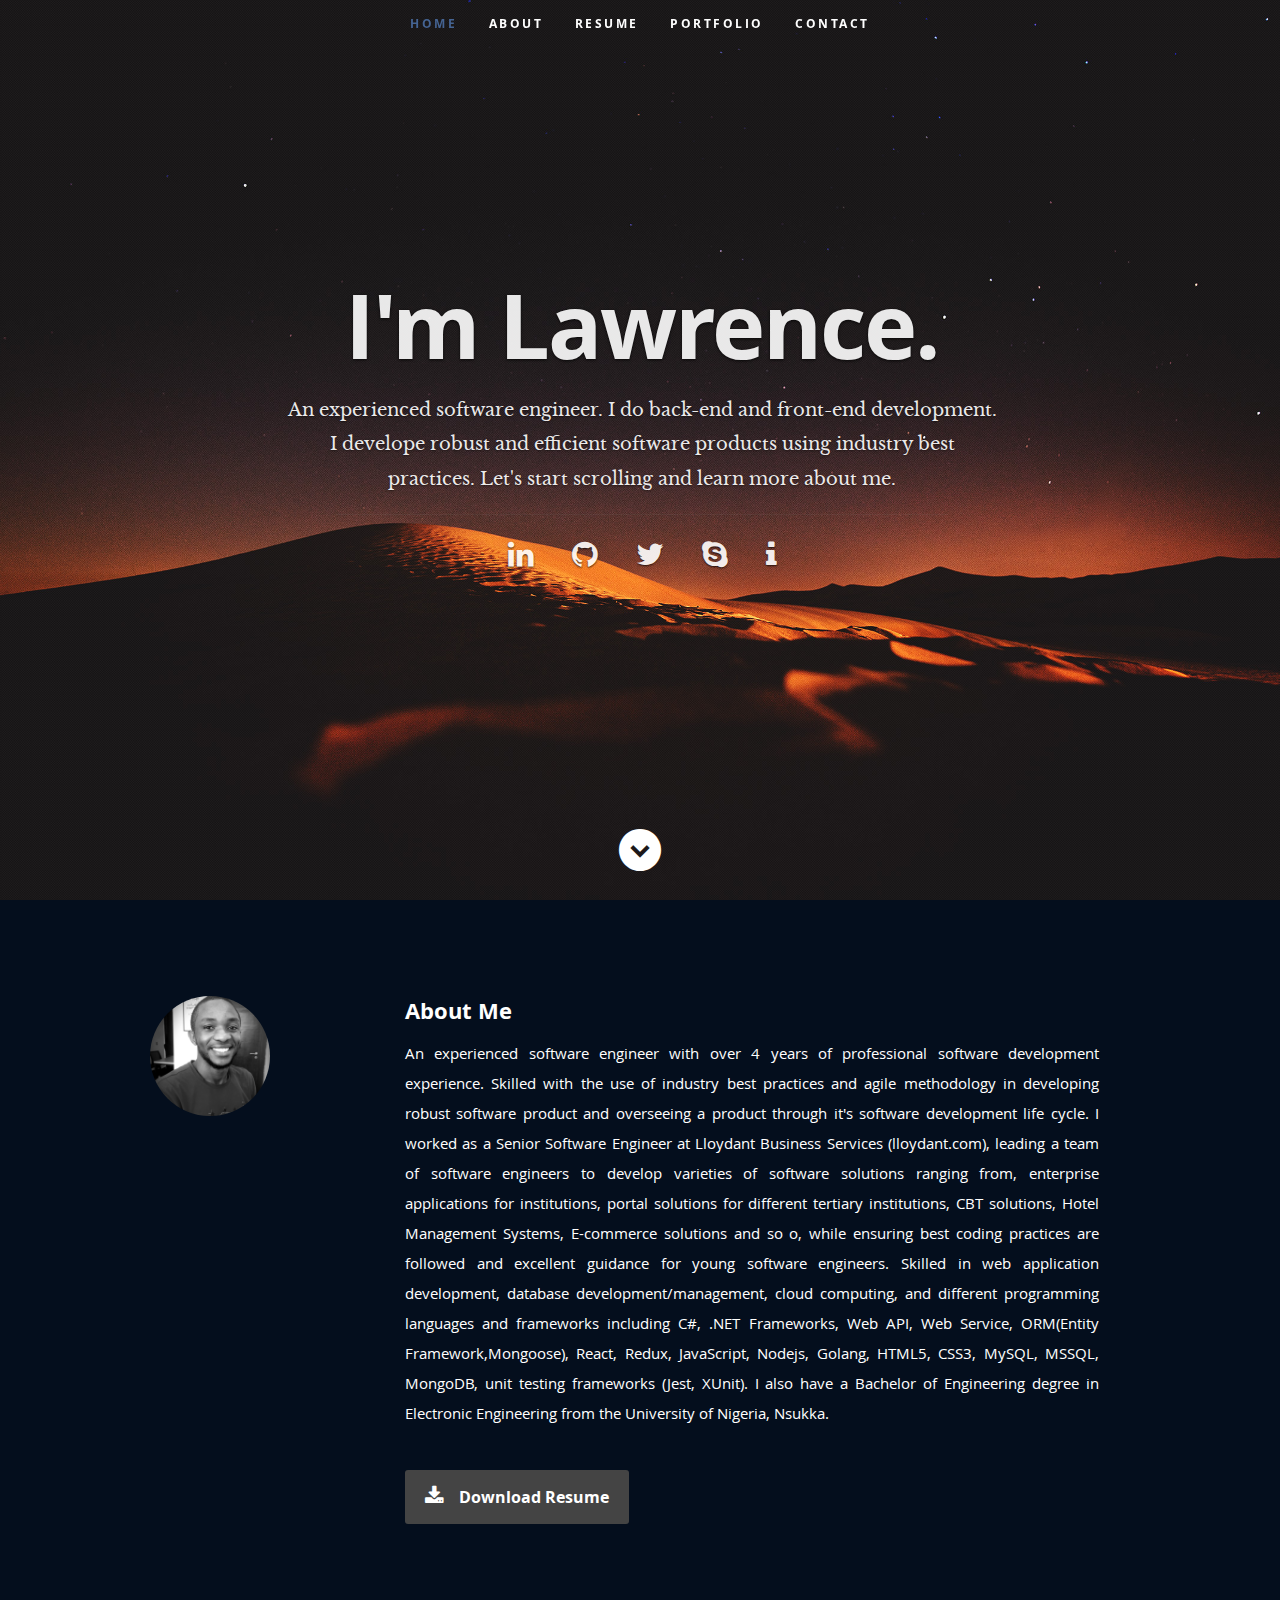
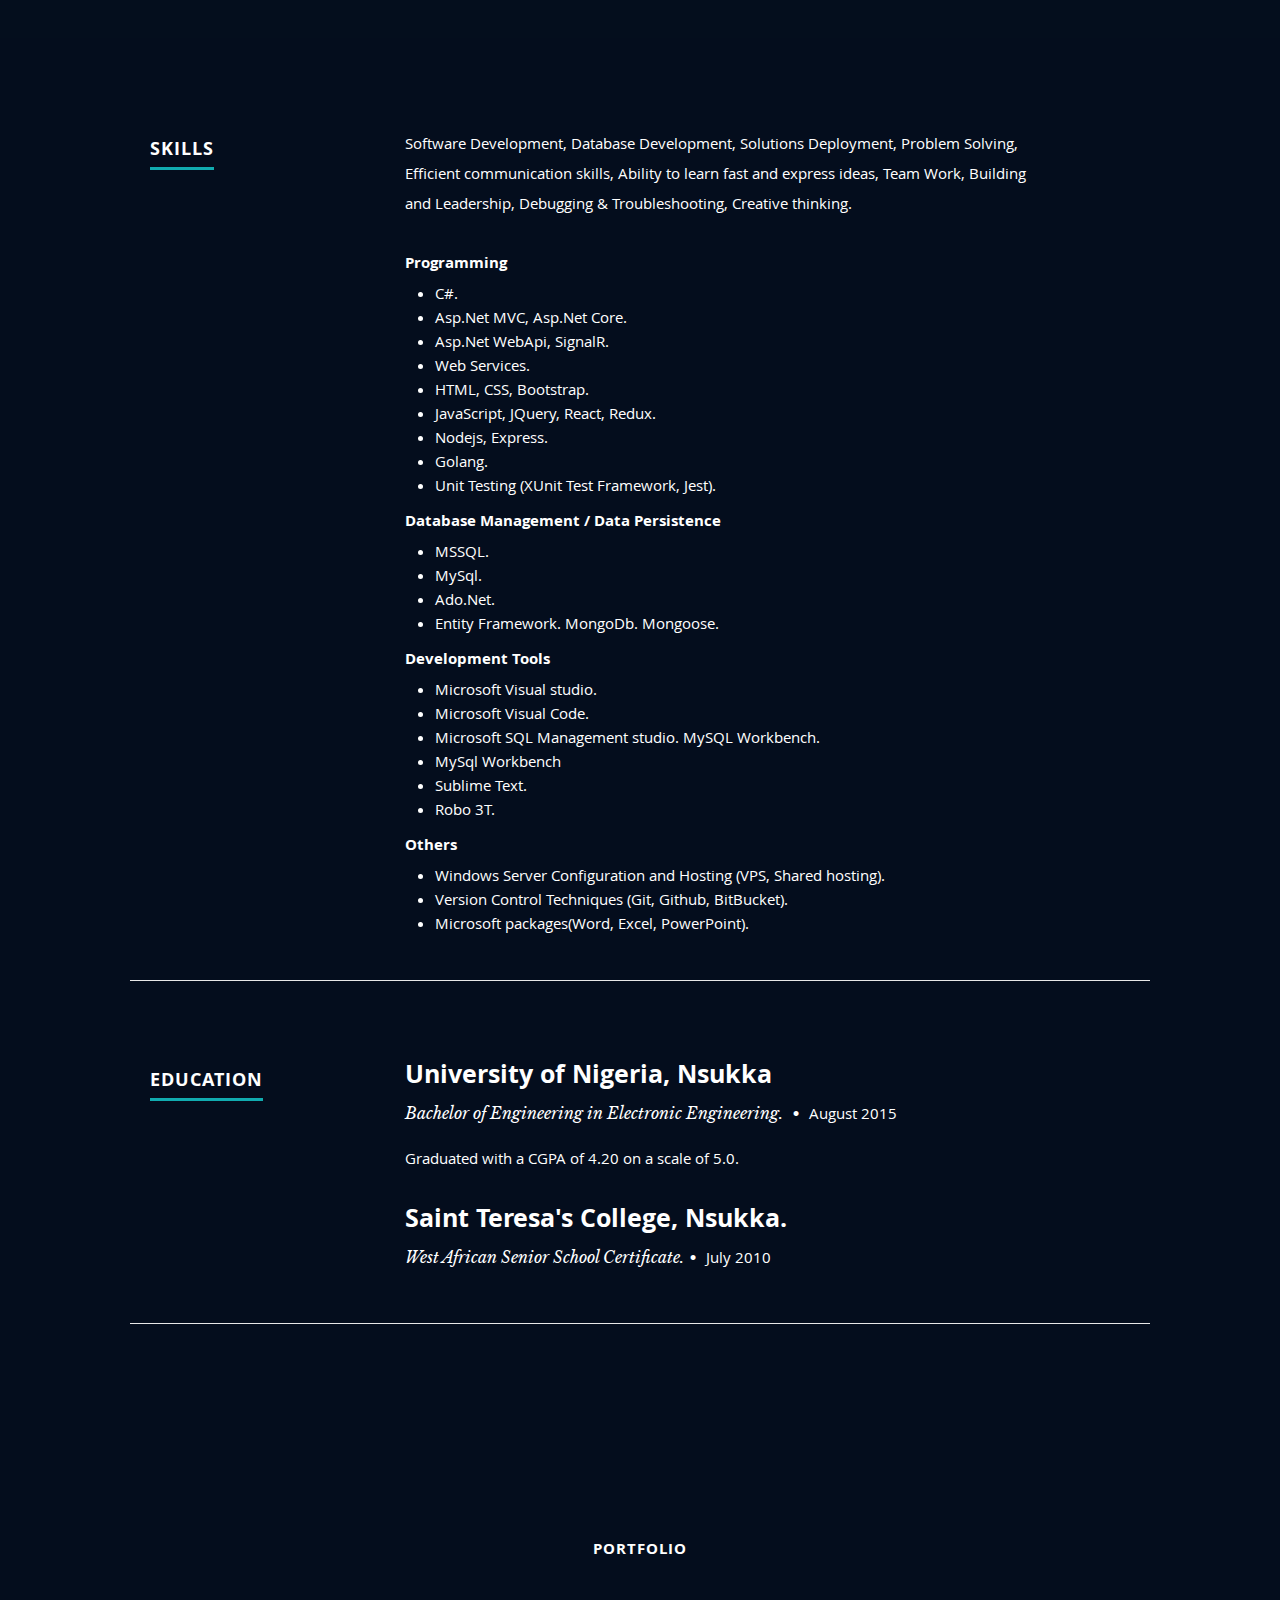
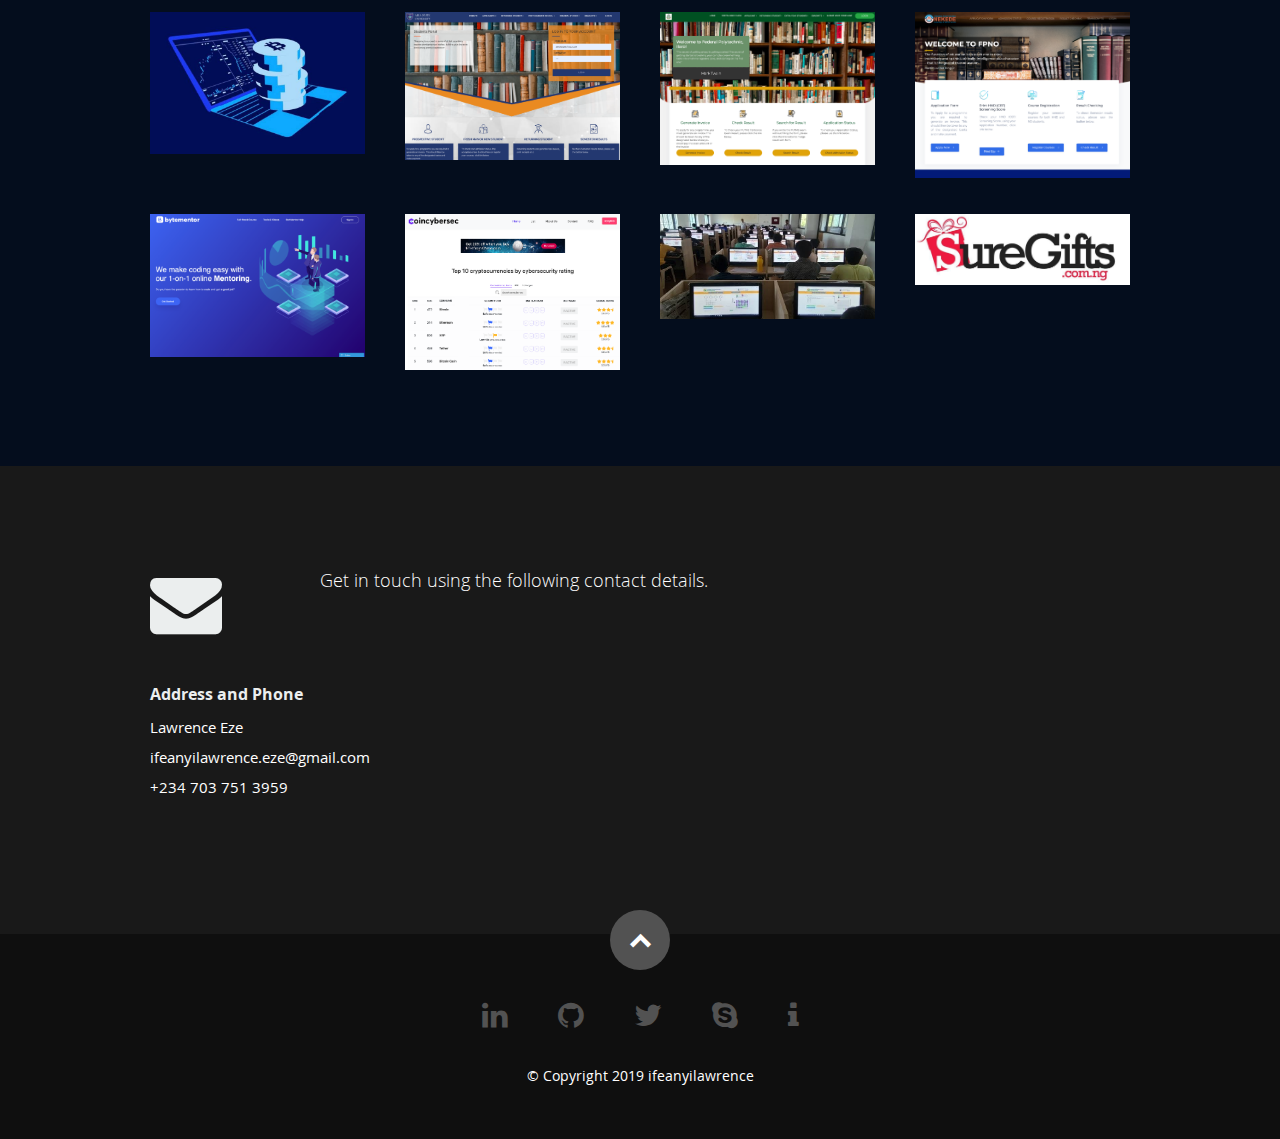
<file: index_.html>
<!DOCTYPE html>
<!--[if lt IE 8 ]><html class="no-js ie ie7" lang="en"> <![endif]-->
<!--[if IE 8 ]><html class="no-js ie ie8" lang="en"> <![endif]-->
<!--[if (gte IE 8)|!(IE)]><!--><html class="no-js" lang="en"> <!--<![endif]-->
<head>

   <!--- Basic Page Needs
   ================================================== -->
   <meta charset="utf-8">
	<title>Lawrence</title>
	<meta name="description" content="">
	<meta name="author" content="">

   <!-- Mobile Specific Metas
   ================================================== -->
	<meta name="viewport" content="width=device-width, initial-scale=1, maximum-scale=1">

	<!-- CSS
    ================================================== -->
   <link rel="stylesheet" href="css/default.css">
	<link rel="stylesheet" href="css/layout.css">
   <link rel="stylesheet" href="css/media-queries.css">
   <link rel="stylesheet" href="css/magnific-popup.css">

   <!-- Script
   ================================================== -->
	<script src="js/modernizr.js"></script>

   <!-- Favicons
	================================================== -->
	<link rel="shortcut icon" href="favicon.ico" >

</head>

<body>

   <!-- Header
   ================================================== -->
   <header id="home">

      <nav id="nav-wrap">

         <a class="mobile-btn" href="#nav-wrap" title="Show navigation">Show navigation</a>
	      <a class="mobile-btn" href="#" title="Hide navigation">Hide navigation</a>

         <ul id="nav" class="nav">
            <li class="current"><a class="smoothscroll" href="#home">Home</a></li>
            <li><a class="smoothscroll" href="#about">About</a></li>
	         <li><a class="smoothscroll" href="#resume">Resume</a></li>
            <li><a class="smoothscroll" href="#portfolio">Portfolio</a></li>
            <li><a class="smoothscroll" href="#contact">Contact</a></li>
         </ul> <!-- end #nav -->

      </nav> <!-- end #nav-wrap -->

      <div class="row banner" style="opacity: 0.9 !important">
         <div class="banner-text">
            <h1 class="responsive-headline">I'm Lawrence.</h1>
            <h3>An experienced software engineer. I do <span>back-end</span> and <span>front-end development</span>. I develope robust and efficient software products using industry best practices. Let's <a class="smoothscroll" href="#about">start scrolling</a> and learn more <a class="smoothscroll" href="#about">about me</a>.</h3>
            <hr />
            <ul class="social">
				<li><a href="https://www.linkedin.com/in/lawrence-eze-2405149a/"><i class="fa fa-linkedin"></i></a></li>
               <li><a href="https://github.com/ifeanyilawrence"><i class="fa fa-github"></i></a></li>
               <li><a href="https://twitter.com/ifeanyilawrence"><i class="fa fa-twitter"></i></a></li>
               <li><a href="https://join.skype.com/invite/nOCgkCeHmBpf"><i class="fa fa-skype"></i></a></li>
               <li><a href="https://medium.com/@ifeanyilawrence"><i class="fa fa-info"></i></a></li>
            </ul>
         </div>
      </div>

      <p class="scrolldown">
         <a class="smoothscroll" href="#about"><i class="icon-down-circle"></i></a>
      </p>

   </header> <!-- Header End -->


   <!-- About Section
   ================================================== -->
   <section id="about">

      <div class="row">

         <div class="three columns">

            <img class="profile-pic"  src="images/profilepic.jpeg" alt="" />

         </div>

         <div class="nine columns main-col">

            <h2>About Me</h2>

            <p style="text-align: justify;">
				An experienced software engineer with over 4 years of professional software development experience. Skilled with the use of industry best practices and agile methodology in developing robust software product and overseeing a product through it's software development life cycle.

				I worked as a Senior Software Engineer at Lloydant Business Services (lloydant.com), leading a team of software engineers to develop varieties of software solutions ranging from, enterprise applications for institutions, portal solutions for different tertiary institutions, CBT solutions, Hotel Management Systems, E-commerce solutions and so o, while ensuring best coding practices are followed and excellent guidance for young software engineers.
				
				Skilled in web application development, database development/management, cloud computing, and different programming languages and frameworks including C#, .NET Frameworks, Web API, Web Service, ORM(Entity Framework,Mongoose), React, Redux, JavaScript, Nodejs, Golang, HTML5, CSS3, MySQL, MSSQL, MongoDB, unit testing frameworks (Jest, XUnit).
				
				I also have a Bachelor of Engineering degree in Electronic Engineering from the University of Nigeria, Nsukka. 
            </p>

            <div class="row">
               <div class="columns download">
                  <p>
                     <a href="Lawrence_Ifeanyi_Eze_CV.pdf" class="button"><i class="fa fa-download"></i>Download Resume</a>
                  </p>
               </div>

            </div> <!-- end row -->

         </div> <!-- end .main-col -->

      </div>

   </section> <!-- About Section End-->


   <!-- Resume Section
   ================================================== -->
   <section id="resume">


      <!-- Skills
      ----------------------------------------------- -->
      <div class="row skill">

			<div class="three columns header-col">
			   <h1><span>Skills</span></h1>
			</div>
   
			<div class="nine columns main-col">
   
			   <p>
					Software Development,
					Database Development,
					Solutions Deployment,
					Problem Solving,
					Efficient communication skills,
					Ability to learn fast and express ideas,
					Team Work, Building and Leadership,
					Debugging & Troubleshooting,
					Creative thinking. 
			   </p>
   
				   <div>
						<ul>
							<li>
								<span></span><b>Programming</b>
								<ul style="list-style-type: disc;">
									<li>C#.</li>
									<li>Asp.Net MVC, Asp.Net Core.</li>
									<li>Asp.Net WebApi, SignalR.</li>
									<li>Web Services.</li>
									<li>HTML, CSS, Bootstrap.</li>
									<li>JavaScript, JQuery, React, Redux.</li>
									<li>Nodejs, Express.</li>
									<li>Golang.</li>
									<li>Unit Testing (XUnit Test Framework, Jest).</li>
								</ul>
							</li>
							<li>
								<span></span><b>Database Management / Data Persistence</b>
								<ul style="list-style-type: disc;">
									<li>MSSQL.</li>
									<li>MySql.</li>
									<li>Ado.Net.</li>
									<li>Entity Framework. MongoDb. Mongoose.</li>
								</ul>
							</li>
							<li>
								<span></span><b>Development Tools</b>
								<ul style="list-style-type: disc;">
									<li>Microsoft Visual studio.</li>
									<li>Microsoft Visual Code.</li>
									<li>Microsoft SQL Management studio. MySQL Workbench.</li>
									<li>MySql Workbench</li>
									<li>Sublime Text.</li>
									<li>Robo 3T.</li>
								</ul>
							</li>
							<li>
								<span></span><b>Others</b>
								<ul style="list-style-type: disc;">
									<li>Windows Server Configuration and Hosting (VPS, Shared hosting).</li>
									<li>Version Control Techniques (Git, Github, BitBucket).</li>
									<li>Microsoft packages(Word, Excel, PowerPoint).</li>
								</ul>
							</li>
						</ul>
   
				   </div><!-- end skill-bars -->
   
			   </div> <!-- main-col end -->
   
		 </div> <!-- End skills -->

		 <br>
      <!-- Education
      ----------------------------------------------- -->
      <div class="row education">

         <div class="three columns header-col">
            <h1><span>Education</span></h1>
         </div>

         <div class="nine columns main-col">

            <div class="row item">

               <div class="twelve columns">

                  <h3>University of Nigeria, Nsukka</h3>
                  <p class="info">Bachelor of Engineering in Electronic Engineering. <span>&bull;</span> <em class="date">August 2015</em></p>

                  <p>
                  Graduated with a CGPA of 4.20 on a scale of 5.0.
                  </p>

               </div>

            </div> <!-- item end -->

            <div class="row item">

               <div class="twelve columns">

                  <h3>Saint Teresa's College, Nsukka.</h3>
                  <p class="info">West African Senior School Certificate.<span>&bull;</span> <em class="date">July 2010</em></p>

                  <p>
                  </p>

               </div>

            </div> <!-- item end -->

         </div> <!-- main-col end -->

      </div> <!-- End Education -->


      <!-- Work
      ----------------------------------------------- -->
      <!-- <div class="row work">

         <div class="three columns header-col">
            <h1><span>Work</span></h1>
         </div>

         <div class="nine columns main-col">

            <div class="row item">

               <div class="twelve columns">

                  <h3></h3>
                  <p class="info"><span>&bull;</span> <em class="date"></em></p>

                  <p>
                  </p>

               </div>

            </div> 

            <div class="row item">

               <div class="twelve columns">

                  <h3></h3>
                  <p class="info"><span>&bull;</span> <em class="date"></em></p>

                  </p>

               </div>

            </div>

         </div>

      </div> -->



   </section> <!-- Resume Section End-->


   <!-- Portfolio Section
   ================================================== -->
   <section id="portfolio">

      <div class="row">

         <div class="twelve columns collapsed">

            <h1><b>Portfolio</b></h1>

            <!-- portfolio-wrapper -->
            <div id="portfolio-wrapper" class="bgrid-quarters s-bgrid-thirds cf">

				<div class="columns portfolio-item">
					<div class="item-wrap">
	
						<a href="#modal-06" title="">
							<img alt="" src="./images/bikanda.jpeg">
							<div class="overlay">
								<div class="portfolio-item-meta">
									<h5>Bikanda</h5>
									<p>Frontend/Backend</p>
								</div>
							</div>
							<div class="link-icon"><i class="icon-plus"></i></div>
						</a>
	
					</div>
				</div> <!-- item end -->

               <div class="columns portfolio-item">
                  <div class="item-wrap">

                     <a href="#modal-02" title="">
                        <img alt="" src="images/absu.png">
                        <div class="overlay">
                           <div class="portfolio-item-meta">
          					      <h5>ABSU Portal Solution</h5>
                              <p>Frontend/Backend</p>
							</div>
                        </div>
                        <div class="link-icon"><i class="icon-plus"></i></div>
                     </a>

                  </div>
          		</div> <!-- item end -->

               <div class="columns portfolio-item">
                  <div class="item-wrap">

                     <a href="#modal-03" title="">
                        <img alt="" src="images/fpi.png">
                        <div class="overlay">
                           <div class="portfolio-item-meta">
          					      <h5>FPI School Portal</h5>
                              <p>Frontend/Backend</p>
          					   </div>
                        </div>
                        <div class="link-icon"><i class="icon-plus"></i></div>
                     </a>

                  </div>
				  </div> <!-- item end -->
				  

				  <div class="columns portfolio-item">
						<div class="item-wrap">
	  
						   <a href="#modal-07" title="">
							  <img alt="" src="images/fpno.png">
							  <div class="overlay">
								 <div class="portfolio-item-meta">
										  <h5>FPNO School Portal</h5>
									<p>Frontend/Backend</p>
									   </div>
							  </div>
							  <div class="link-icon"><i class="icon-plus"></i></div>
						   </a>
	  
						</div>
                  </div> <!-- item end -->
                  
                  <div class="columns portfolio-item">
                     <div class="item-wrap">
        
                        <a href="#modal-08" title="">
                          <img alt="" src="images/byte.png">
                          <div class="overlay">
                            <div class="portfolio-item-meta">
                                   <h5>Bytementor</h5>
                              <p>Frontend/Backend</p>
                                 </div>
                          </div>
                          <div class="link-icon"><i class="icon-plus"></i></div>
                        </a>
        
                     </div>
                     </div> <!-- item end -->

               <div class="columns portfolio-item">
                  <div class="item-wrap">

                     <a href="#modal-04" title="">
                        <img alt="" src="images/coin.png">
                        <div class="overlay">
                           <div class="portfolio-item-meta">
          					      <h5>Coincybersec</h5>
                              <p>Frontend</p>
          					   </div>
                        </div>
                        <div class="link-icon"><i class="icon-plus"></i></div>
                     </a>

                  </div>
          		</div> <!-- item end -->


               <div class="columns portfolio-item">
                  <div class="item-wrap">

                     <a href="#modal-05" title="">
                        <img alt="" src="images/cbt.jpeg">
                        <div class="overlay">
                           <div class="portfolio-item-meta">
          					      <h5>CBT Solution</h5>
                              <p>Frontend/Backend</p>
          					   </div>
                        </div>
                        <div class="link-icon"><i class="icon-plus"></i></div>
                     </a>

                  </div>
				  </div> <!-- item end -->
				  

				  <div class="columns portfolio-item">
						<div class="item-wrap">
	  
						   <a href="#modal-01" title="">
							  <img alt="" src="./images/suregifts.jpeg">
							  <div class="overlay">
								 <div class="portfolio-item-meta">
									  <h5>Suregifts</h5>
									  <p>Backend</p>
								  </div>
							  </div>
							  <div class="link-icon"><i class="icon-plus"></i></div>
						   </a>
	  
						</div>
						</div> <!-- item end -->
	  

            </div> <!-- portfolio-wrapper end -->

         </div> <!-- twelve columns end -->


         <!-- Modal Popup
	      --------------------------------------------------------------- -->

         <div id="modal-01" class="popup-modal mfp-hide">

		      <img class="scale-with-grid" src="images/suregifts.jpeg" alt="" />

		      <div class="description-box">
			      <h4>Suregifts</h4>
			      <p>An online Gift Voucher Redemption system.</p>
               <span class="categories"><i class="fa fa-tag"></i>Gift Cards, loyalty programs, e-vouchers, corporate gift cards</span>
		      </div>

            <div class="link-box">
               <a href="http://suregifts.com.ng" target="_blank">Details</a>
		         <a class="popup-modal-dismiss">Close</a>
            </div>

		  </div><!-- modal-01 End -->
		  
		  <div id="modal-06" class="popup-modal mfp-hide">

				<img class="scale-with-grid" src="images/bikanda.jpeg" alt="" />
  
				<div class="description-box">
					<h4>Bikanda</h4>
					<p>A crypto matching engine.</p>
				 <span class="categories"><i class="fa fa-tag"></i>Cryptocurrency</span>
				</div>
  
			  <div class="link-box">
				 <a href="#" target="_blank">Details</a>
				   <a class="popup-modal-dismiss">Close</a>
			  </div>
  
			</div><!-- modal-06 End -->

			<div id="modal-07" class="popup-modal mfp-hide">

					<img class="scale-with-grid" src="images/fpno.png" alt="" />
	  
					<div class="description-box">
						<h4>FPNO School Portal</h4>
						<p>Online school portal solution for the Federal Polytechnic, Nekede, Owerri, Imo State, Nigeria.</p>
					 <span class="categories"><i class="fa fa-tag"></i>Education</span>
					</div>
	  
				  <div class="link-box">
					 <a href="http://ndapplication.fpno.edu.ng/" target="_blank">Details</a>
					   <a class="popup-modal-dismiss">Close</a>
				  </div>
	  
				</div><!-- modal-06 End -->

         <div id="modal-02" class="popup-modal mfp-hide">

		      <img class="scale-with-grid" src="images/absu.png" alt="" />

		      <div class="description-box">
			      <h4>ABSU Portal Solution</h4>
			      <p>An online school portal solution for the Abia State University, Uturu, Abia State, Nigeria.</p>
               <span class="categories"><i class="fa fa-tag"></i>Education</span>
		      </div>

            <div class="link-box">
               <a href="https://portal.abiastateuniversity.edu.ng/" target="_blank">Details</a>
		         <a class="popup-modal-dismiss">Close</a>
            </div>

	      </div><!-- modal-02 End -->

         <div id="modal-03" class="popup-modal mfp-hide">

		      <img class="scale-with-grid" src="images/fpi.png" alt="" />

		      <div class="description-box">
			      <h4>FPI Portal Solution</h4>
			      <p>An online portal solution for The Federal Polytechnic, Ilaro, Ogun State, Nigeria.</p>
               <span class="categories"><i class="fa fa-tag"></i>Education</span>
		      </div>

            <div class="link-box">
               <a href="https://applications.federalpolyilaro.edu.ng/" target="_blank">Details</a>
		         <a class="popup-modal-dismiss">Close</a>
            </div>

	      </div><!-- modal-03 End -->

         <div id="modal-04" class="popup-modal mfp-hide">

		      <img class="scale-with-grid" src="images/coin.png" alt="" />

		      <div class="description-box">
			      <h4>Coincybersec</h4>
			      <p>Online cryptocurrency cybersecurity rating.</p>
               <span class="categories"><i class="fa fa-tag"></i>Cryptocurrency</span>
		      </div>

            <div class="link-box">
               <a href="#" target="_blank">Details</a>
		         <a class="popup-modal-dismiss">Close</a>
            </div>

	      </div><!-- modal-04 End -->

         <div id="modal-05" class="popup-modal mfp-hide">

		      <img class="scale-with-grid" src="images/cbt.jpeg" alt="" />

		      <div class="description-box">
			      <h4>Computer Based Test Solution</h4>
			      <p>An offline computer based testing solution for tertiary institutions.</p>
               <span class="categories"><i class="fa fa-tag"></i>Education</span>
		      </div>

            <div class="link-box">
               <a href="#" target="_blank">Details</a>
		         <a class="popup-modal-dismiss">Close</a>
            </div>

         </div><!-- modal-05 End -->
         
         <div id="modal-08" class="popup-modal mfp-hide">

		      <img class="scale-with-grid" src="images/byte.png" alt="" />

		      <div class="description-box">
			      <h4>Bytementor</h4>
			      <p>An online mentorship platform for developers.</p>
               <span class="categories"><i class="fa fa-tag"></i>Tech</span>
		      </div>

            <div class="link-box">
               <a href="http://bytementor.com" target="_blank">Details</a>
		         <a class="popup-modal-dismiss">Close</a>
            </div>

	      </div><!-- modal-05 End -->

      </div> <!-- row End -->

   </section> <!-- Portfolio Section End-->


   <!-- Contact Section
   ================================================== -->
   <section id="contact">

         <div class="row section-head">

            <div class="two columns header-col">

               <h1><span>Get In Touch.</span></h1>

            </div>

            <div class="ten columns">

                  <p class="lead">Get in touch using the following contact details.
                  </p>

            </div>

         </div>

         <div class="row">

            <aside class="four columns footer-widgets">

               <div class="widget widget_contact">

					   <h4>Address and Phone</h4>
					   <p class="address">
						   Lawrence Eze<br>
						   ifeanyilawrence.eze@gmail.com<br>
						   <span>+234 703 751 3959</span>
					   </p>

				   </div>
            </aside>

      </div>

   </section> <!-- Contact Section End-->


   <!-- footer
   ================================================== -->
   <footer>

      <div class="row">

         <div class="twelve columns">
            <ul class="social-links">
               <li><a href="https://www.linkedin.com/in/lawrence-eze-2405149a/"><i class="fa fa-linkedin"></i></a></li>
               <li><a href="https://github.com/ifeanyilawrence"><i class="fa fa-github"></i></a></li>
               <li><a href="https://twitter.com/ifeanyilawrence"><i class="fa fa-twitter"></i></a></li>
               <li><a href="https://join.skype.com/invite/nOCgkCeHmBpf"><i class="fa fa-skype"></i></a></li>
               <li><a href="https://medium.com/@ifeanyilawrence"><i class="fa fa-info"></i></a></li>
            </ul>

            <ul class="copyright">
               <li>&copy; Copyright 2019 ifeanyilawrence</li> 
            </ul>

         </div>

         <div id="go-top"><a class="smoothscroll" title="Back to Top" href="#home"><i class="icon-up-open"></i></a></div>

      </div>

   </footer> <!-- Footer End-->

   <!-- Java Script
   ================================================== -->
   <script src="http://ajax.googleapis.com/ajax/libs/jquery/1.10.2/jquery.min.js"></script>
   <script>window.jQuery || document.write('<script src="js/jquery-1.10.2.min.js"><\/script>')</script>
   <script type="text/javascript" src="js/jquery-migrate-1.2.1.min.js"></script>

   <script src="js/jquery.flexslider.js"></script>
   <script src="js/waypoints.js"></script>
   <script src="js/jquery.fittext.js"></script>
   <script src="js/magnific-popup.js"></script>
   <script src="js/init.js"></script>

</body>

</html>
</file>
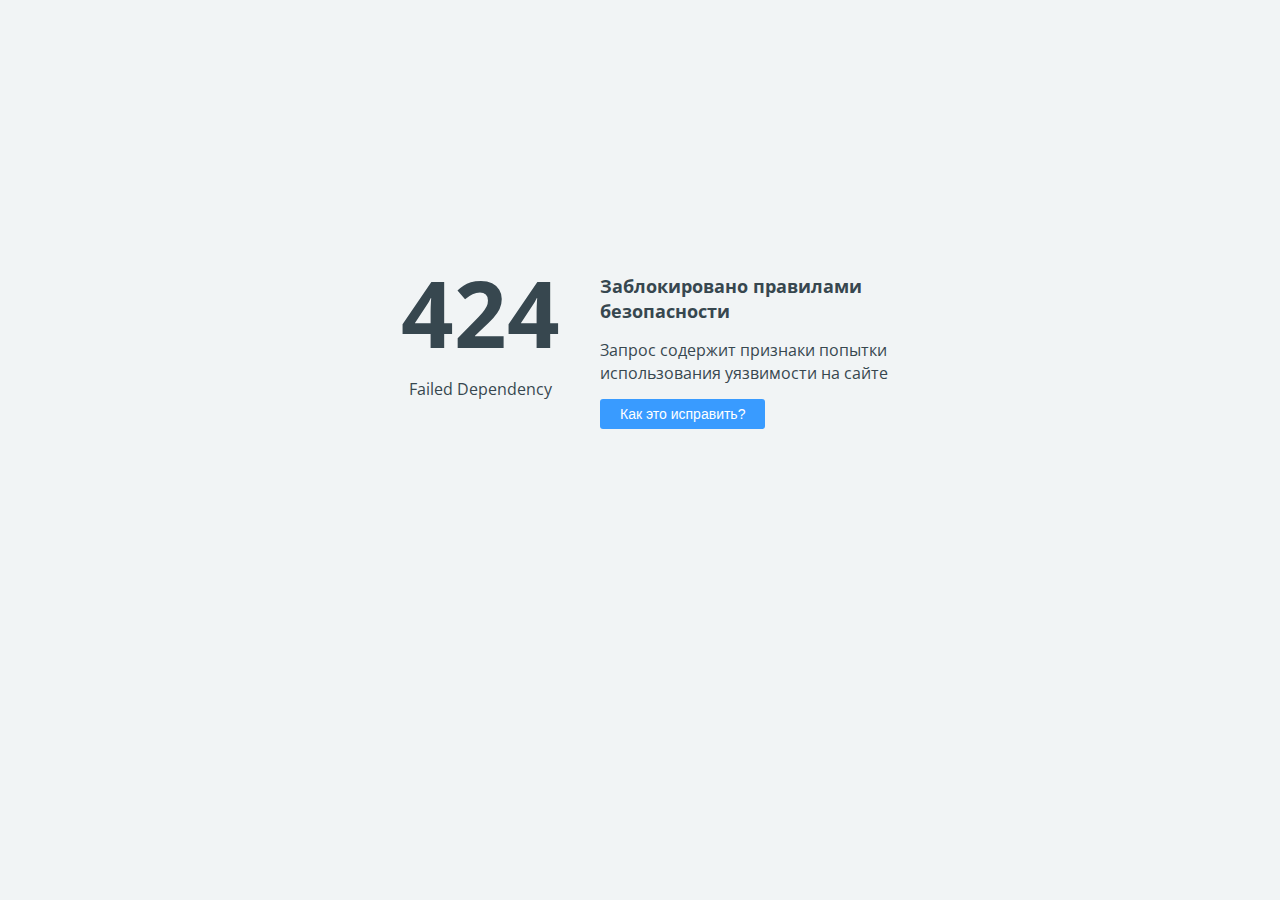
<file: css/plugins/owl.video.play.html>
<!doctype html>
<html>
<head>
    <title>424 Failed Dependency</title>
    <meta charset="UTF-8">
    <meta name="viewport" content="width=device-width">
    <link href='https://fonts.googleapis.com/css?family=Open+Sans:400,700&subset=latin,cyrillic' rel='stylesheet' type='text/css'>
    <style>
        body {
            background-color: #f1f4f5;
            color: #37474f;
            line-height: 1.4;
            font-family: 'Open Sans', sans-serif;
            margin: 0;
            padding: 0;
            }
        .error_code {
            display: block;
            font-size: 92px;
            font-weight: 700;
            margin-top: -25px;
            }
        .error_brief {
            display: block;
            font-size: 18px;
            font-weight: 700;
            margin-bottom: 15px;
            }
        .help_button, .fix_button {
            background-color: #399bff;
            color: #fff;
            margin-top: 15px;
            font-size: 14px;
            padding: 7px 20px 7px 20px;
            border: none;
            border-radius: 3px;
            vertical-align: middle;
            cursor: pointer;
            }
        .fix_button {
            background-color: #38ad41;
            }
        #fix_details {
            margin-top: 40px;
            visibility: hidden;
            opacity: 0;
            transition: visibility 0.3s, opacity 0.3s linear;
            }
    </style>

    <script language="JavaScript">
        function toggleHelp() {
            var e = document.getElementById("fix_details");
            if (e.style.visibility == 'visible') {
                e.style.visibility = 'hidden';
                e.style.opacity = 0;
            } else {
                e.style.visibility = 'visible';
                e.style.opacity = 1;
            }
        }
    </script>
</head>
<body>

<div style="display: table; position: absolute; height: 100%; width: 100%;">
    <div style="display: table-cell; vertical-align: middle; padding: 0 40px;">
        <div style="margin-left: auto; margin-right: auto; width: 520px;">
            <div style="float:left; width:200px; text-align: center; padding-right: 20px;">
                <span class="error_code">424</span>
                <span class="error_description">Failed Dependency</span>
            </div>
            <div style="float:left; width:300px;">
                <span class="error_brief">Заблокировано правилами безопасности</span>
                <span class="error_detail">Запрос содержит признаки попытки использования уязвимости на сайте</span>
                <br>
                <input type="button" value="Как это исправить?" class="help_button" onclick="toggleHelp()">
            </div>
            <div style="clear:both"></div>
            <div id="fix_details">
                Если Вы администратор сайта, самый быстрый способ исправить эту ошибку &mdash; воспользоваться
                Технической проверкой сайта в панели управления хостингом.
                
                <br>
                <input type="button" value="Техническая проверка сайта" class="fix_button" onclick="location.href = 'https://adm.tools/troubleshooting/?host=baha.malyarchuk.space&error=424&request=XfH76wyw2IajxsGsvboS8AAAACs&time=2019-12-12%2010:35:55'">
                <br><br>
                <a href="https://www.ukraine.com.ua/faq/error-424.html">Подробнее о возможных причинах ошибки...</a>
            </div>
        </div>
    </div>
</div>

</body>
</html>
</file>
<file: css/default.css>
/*
=====================================================================
*   Ceevee v1.0 Default Stylesheet
*   url: styleshout.com
*   03-17-2014
=====================================================================

TOC:
a. Webfonts and Icon fonts
b. Reset
c. Default Styles
   1. Basic
   2. Typography
   3. Links
   4. Images
   5. Buttons
   6. Forms
d. Grid
e. Others
   1. Clearing
   2. Misc

=====================================================================  */

/* ------------------------------------------------------------------ */
/* a. Webfonts and Icon fonts
 ------------------------------------------------------------------ */

@import url("fonts.css");
@import url("fontello/css/fontello.css");
@import url("font-awesome/css/font-awesome.min.css");

/* ------------------------------------------------------------------
/* b. Reset
      Adapted from:
      Normalize.css - https://github.com/necolas/normalize.css/
      HTML5 Doctor Reset - html5doctor.com/html-5-reset-stylesheet/
/* ------------------------------------------------------------------ */

html, body, div, span, object, iframe,
h1, h2, h3, h4, h5, h6, p, blockquote, pre,
abbr, address, cite, code,
del, dfn, em, img, ins, kbd, q, samp,
small, strong, sub, sup, var,
b, i,
dl, dt, dd, ol, ul, li,
fieldset, form, label, legend,
table, caption, tbody, tfoot, thead, tr, th, td,
article, aside, canvas, details, figcaption, figure,
footer, header, hgroup, menu, nav, section, summary,
time, mark, audio, video {
   margin: 0;
   padding: 0;
   border: 0;
   outline: 0;
   font-size: 100%;
   vertical-align: baseline;
   background: transparent;
}

article,aside,details,figcaption,figure,
footer,header,hgroup,menu,nav,section {
   display: block;
}

audio,
canvas,
video {
   display: inline-block;
}

audio:not([controls]) {
   display: none;
   height: 0;
}

[hidden] { display: none; }

code, kbd, pre, samp {
   font-family: monospace, serif;
   font-size: 1em;
}

pre {
   white-space: pre;
   white-space: pre-wrap;
   word-wrap: break-word;
}

blockquote, q { quotes: &#8220 &#8220; }

blockquote:before, blockquote:after,
q:before, q:after {
   content: '';
   content: none;
}

ins {
   background-color: #ff9;
   color: #000;
   text-decoration: none;
}

mark {
   background-color: #A7F4F6;
   color: #555;
}

del { text-decoration: line-through; }

abbr[title], dfn[title] {
   border-bottom: 1px dotted;
   cursor: help;
}

table {
   border-collapse: collapse;
   border-spacing: 0;
}


/* ------------------------------------------------------------------ */
/* c. Default and Basic Styles
      Adapted from:
      Skeleton CSS Framework - http://www.getskeleton.com/
      Typeplate Typographic Starter Kit - http://typeplate.com/
/* ------------------------------------------------------------------ */

/*  1. Basic  ------------------------------------------------------- */

*,
*:before,
*:after {
   -moz-box-sizing: border-box;
   -webkit-box-sizing: border-box;
   box-sizing: border-box;
}

html {
   font-size: 62.5%;
   -webkit-font-smoothing: antialiased;
}

body {
   background: #fff;
   font-family: 'opensans-regular', sans-serif;
   font-weight: normal;
   font-size: 15px;
   line-height: 30px;
	color: #838C95;

   -webkit-font-smoothing: antialiased; /* Fix for webkit rendering */
	-webkit-text-size-adjust: 100%;
}

/*  2. Typography
       Vertical rhythm with leading derived from 6
--------------------------------------------------------------------- */

h1, h2, h3, h4, h5, h6 {
   color: #fff;
	font-family: 'opensans-bold', sans-serif;
   font-weight: normal;
}
h1 a, h2 a, h3 a, h4 a, h5 a, h6 a { font-weight: inherit; }
h1 { font-size: 38px; line-height: 42px; margin-bottom: 12px; letter-spacing: -1px; }
h2 { font-size: 28px; line-height: 36px; margin-bottom: 6px; }
h3 { font-size: 22px; line-height: 30px; margin-bottom: 12px; }
h4 { font-size: 20px; line-height: 30px; margin-bottom: 6px; }
h5 { font-size: 18px; line-height: 30px; }
h6 { font-size: 14px; line-height: 30px; }
.subheader { }

p { margin: 0 0 30px 0; }
p img { margin: 0; }
p.lead {
   font: 19px/36px 'opensans-light', sans-serif;
   margin-bottom: 18px;
}

/* for 'em' and 'strong' tags, font-size and line-height should be same with
the body tag due to rendering problems in some browsers */
em { font: 15px/30px 'opensans-italic', sans-serif; }
strong, b { font: 15px/30px 'opensans-bold', sans-serif; }
small { font-size: 11px; line-height: inherit; }

/*	Blockquotes */
blockquote {
   margin: 30px 0px;
   padding-left: 40px;
   position: relative;
}
blockquote:before {
   content: "\201C";
   opacity: 0.45;
   font-size: 80px;
   line-height: 0px;
   margin: 0;
   font-family: arial, sans-serif;

   position: absolute;
   top:  30px;
	left: 0;
}
blockquote p {
   font-family: 'librebaskerville-italic', serif;
   padding: 0;
   font-size: 18px;
   line-height: 36px;
}
blockquote cite {
   display: block;
   font-size: 12px;
   font-style: normal;
   line-height: 18px;
}
blockquote cite:before { content: "\2014 \0020"; }
blockquote cite a,
blockquote cite a:visited { color: #8B9798; border: none }

/* ---------------------------------------------------------------------
/*  Pull Quotes Markup
/*
    <aside class="pull-quote">
		<blockquote>
			<p></p>
		</blockquote>
	 </aside>
/*
/* --------------------------------------------------------------------- */
.pull-quote {
   position: relative;
	padding: 18px 30px 18px 0px;
}
.pull-quote:before,
.pull-quote:after {
	height: 1em;
	opacity: 0.45;
	position: absolute;
	font-size: 80px;
   font-family: Arial, Sans-Serif;
}
.pull-quote:before {
	content: "\201C";
	top:  33px;
	left: 0;
}
.pull-quote:after {
	content: '\201D';
	bottom: -33px;
	right: 0;
}
.pull-quote blockquote {
   margin: 0;
}
.pull-quote blockquote:before {
   content: none;
}

/* Abbreviations */
abbr {
   font-family: 'opensans-bold', sans-serif;
	font-variant: small-caps;
	text-transform: lowercase;
   letter-spacing: .5px;
	color: gray;
}
abbr:hover { cursor: help; }

/* drop cap */
.drop-cap:first-letter {
	float: left;
	margin: 0;
	padding: 14px 6px 0 0;
	font-size: 84px;
	font-family: /* Copperplate */ 'opensans-bold', sans-serif;
   line-height: 60px;
	text-indent: 0;
	background: transparent;
	color: inherit;
}

hr { border: solid #E3E3E3; border-width: 1px 0 0; clear: both; margin: 11px 0 30px; height: 0; }


/*  3. Links  ------------------------------------------------------- */

a, a:visited {
   text-decoration: none;
   outline: 0;
   color: #11ABB0;

   -webkit-transition: color .3s ease-in-out;
   -moz-transition: color .3s ease-in-out;
   -o-transition: color .3s ease-in-out;
   transition: color .3s ease-in-out;
}
a:hover, a:focus { color: #313131; }
p a, p a:visited { line-height: inherit; }


/*  4. List  --------------------------------------------------------- */

ul, ol { margin-bottom: 24px; margin-top: 12px; }
ul { list-style: none outside; }
ol { list-style: decimal; }
ol, ul.square, ul.circle, ul.disc { margin-left: 30px; }
ul.square { list-style: square outside; }
ul.circle { list-style: circle outside; }
ul.disc { list-style: disc outside; }
ul ul, ul ol,
ol ol, ol ul { margin: 6px 0 6px 30px; }
ul ul li, ul ol li,
ol ol li, ol ul li { margin-bottom: 6px; }
li { line-height: 18px; margin-bottom: 12px; }
ul.large li { }
li p { }

/* ---------------------------------------------------------------------
/*  Stats Tab Markup

    <ul class="stats-tabs">
		<li><a href="#">[value]<b>[name]</b></a></li>
	 </ul>

    Extend this object into your markup.
/*
/* --------------------------------------------------------------------- */
.stats-tabs {
   padding: 0;
   margin: 24px 0;
}
.stats-tabs li {
	display: inline-block;
	margin: 0 10px 18px 0;
	padding: 0 10px 0 0;
	border-right: 1px solid #ccc;
}
.stats-tabs li:last-child {
	margin: 0;
	padding: 0;
	border: none;
}
.stats-tabs li a {
	display: inline-block;
	font-size: 22px;
	font-family: 'opensans-bold', sans-serif;
   border: none;
   color: #313131;
}
.stats-tabs li a:hover {
   color:#11ABB0;
}
.stats-tabs li a b {
	display: block;
	margin: 6px 0 0 0;
	font-size: 13px;
	font-family: 'opensans-regular', sans-serif;
   color: #8B9798;
}

/* definition list */
dl { margin: 12px 0; }
dt { margin: 0; color:#11ABB0; }
dd { margin: 0 0 0 20px; }

/* Lining Definition Style Markup */
.lining dt,
.lining dd {
	display: inline;
	margin: 0;
}
.lining dt + dt:before,
.lining dd + dt:before {
	content: "\A";
	white-space: pre;
}
.lining dd + dd:before {
	content: ", ";
}
.lining dd:before {
	content: ": ";
	margin-left: -0.2em;
}

/* Dictionary Definition Style Markup */
.dictionary-style dt {
	display: inline;
	counter-reset: definitions;
}
.dictionary-style dt + dt:before {
	content: ", ";
	margin-left: -0.2em;
}
.dictionary-style dd {
	display: block;
	counter-increment: definitions;
}
.dictionary-style dd:before {
	content: counter(definitions, decimal) ". ";
}

/* Pagination */
.pagination {
   margin: 36px auto;
   text-align: center;
}
.pagination ul li {
   display: inline-block;
   margin: 0;
   padding: 0;
}
.pagination .page-numbers {
   font: 15px/18px 'opensans-bold', sans-serif;
   display: inline-block;
   padding: 6px 10px;
   margin-right: 3px;
   margin-bottom: 6px;
	color: #6E757C;
	background-color: #E6E8EB;

	-webkit-transition: all 200ms ease-in-out;
	-moz-transition: all 200ms ease-in-out;
	-o-transition: all 200ms ease-in-out;
	-ms-transition: all 200ms ease-in-out;
	transition: all 200ms ease-in-out;

   -moz-border-radius: 3px;
   -webkit-border-radius: 3px;
   -khtml-border-radius: 3px;
	border-radius: 3px;
}
.pagination .page-numbers:hover {
   background: #838A91;
   color: #fff;
}
.pagination .current,
.pagination .current:hover {
   background-color: #11ABB0;
   color: #fff;
}
.pagination .inactive,
.pagination .inactive:hover {
   background-color: #E6E8EB;
	color: #A9ADB2;
}
.pagination .prev, .pagination .next {}

/*  5. Images  --------------------------------------------------------- */

img {
   max-width: 100%;
   height: auto;
}
img.pull-right { margin: 12px 0px 0px 18px; }
img.pull-left { margin: 12px 18px 0px 0px; }

/*  6. Buttons  --------------------------------------------------------- */

.button,
.button:visited,
button,
input[type="submit"],
input[type="reset"],
input[type="button"] {
   font: 16px/30px 'opensans-bold', sans-serif;
   background: #11ABB0;
   display: inline-block;
	text-decoration: none;
   letter-spacing: 0;
   color: #fff;
	padding: 12px 20px;
	margin-bottom: 18px;
   border: none;
   cursor: pointer;
   height: auto;

   -webkit-transition: all .2s ease-in-out;
	-moz-transition: all .2s ease-in-out;
	-o-transition: all .2s ease-in-out;
	-ms-transition: all .2s ease-in-out;
	transition: all .2s ease-in-out;

   -moz-border-radius: 3px;
   -webkit-border-radius: 3px;
   -khtml-border-radius: 3px;
   border-radius: 3px;
}

.button:hover,
button:hover,
input[type="submit"]:hover,
input[type="reset"]:hover,
input[type="button"]:hover {
   background: #3d4145;
   color: #fff;
}

.button:active,
button:active,
input[type="submit"]:active,
input[type="reset"]:active,
input[type="button"]:active {
   background: #3d4145;
   color: #fff;
}

.button.full-width,
button.full-width,
input[type="submit"].full-width,
input[type="reset"].full-width,
input[type="button"].full-width {
	width: 100%;
	padding-left: 0 !important;
	padding-right: 0 !important;
	text-align: center;
}

/* Fix for odd Mozilla border & padding issues */
button::-moz-focus-inner,
input::-moz-focus-inner {
    border: 0;
    padding: 0;
}


/*  7. Forms  --------------------------------------------------------- */

form { margin-bottom: 24px; }
fieldset { margin-bottom: 24px; }

input[type="text"],
input[type="password"],
input[type="email"],
textarea,
select {
   display: block;
   padding: 18px 15px;
   margin: 0 0 24px 0;
   border: 0;
   outline: none;
   vertical-align: middle;
   min-width: 225px;
	max-width: 100%;
   font-size: 15px;
   line-height: 24px;
	color: #647373;
	background: #D3D9D9;

}

/* select { padding: 0;
   width: 220px;
   } */

input[type="text"]:focus,
input[type="password"]:focus,
input[type="email"]:focus,
textarea:focus {
   color: #B3B7BC;
	background-color: #3d4145;
}

textarea { min-height: 220px; }

label,
legend {
   font: 16px/24px 'opensans-bold', sans-serif;
	margin: 12px 0;
   color: #3d4145;
   display: block;
}
label span,
legend span {
	color: #8B9798;
   font: 14px/24px 'opensans-regular', sans-serif;
}

input[type="checkbox"],
input[type="radio"] {
    font-size: 15px;
    color: #737373;
}

input[type="checkbox"] { display: inline; }

/* ------------------------------------------------------------------ */
/* d. Grid
---------------------------------------------------------------------
   gutter = 40px.
/* ------------------------------------------------------------------ */

/* default
--------------------------------------------------------------- */
.row {
   width: 96%;
   max-width: 1020px;
   margin: 0 auto;
}
/* fixed width for IE8 */
.ie .row { width: 1000px ; }

.narrow .row { max-width: 980px; }

.row .row { width: auto; max-width: none; margin: 0 -20px; }

/* row clearing */
.row:before,
.row:after {
    content: " ";
    display: table;
}
.row:after {
    clear: both;
}

.column, .columns {
   position: relative;
   padding: 0 20px;
   min-height: 1px;
   float: left;
}
.column.centered, .columns.centered  {
    float: none;
    margin: 0 auto;
}

/* removed gutters */
.row.collapsed > .column,
.row.collapsed > .columns,
.column.collapsed, .columns.collapsed  { padding: 0; }

[class*="column"] + [class*="column"]:last-child { float: right; }
[class*="column"] + [class*="column"].end { float: right; }

/* column widths */
.row .one         { width: 8.33333%; }
.row .two         { width: 16.66667%; }
.row .three       { width: 25%; }
.row .four        { width: 33.33333%; }
.row .five        { width: 41.66667%; }
.row .six         { width: 50%; }
.row .seven       { width: 58.33333%; }
.row .eight       { width: 66.66667%; }
.row .nine        { width: 75%; }
.row .ten         { width: 83.33333%; }
.row .eleven      { width: 91.66667%; }
.row .twelve      { width: 100%; }

/* Offsets */
.row .offset-1    { margin-left: 8.33333%; }
.row .offset-2    { margin-left: 16.66667%; }
.row .offset-3    { margin-left: 25%; }
.row .offset-4    { margin-left: 33.33333%; }
.row .offset-5    { margin-left: 41.66667%; }
.row .offset-6    { margin-left: 50%; }
.row .offset-7    { margin-left: 58.33333%; }
.row .offset-8    { margin-left: 66.66667%; }
.row .offset-9    { margin-left: 75%; }
.row .offset-10   { margin-left: 83.33333%; }
.row .offset-11   { margin-left: 91.66667%; }

/* Push/Pull */
.row .push-1      { left: 8.33333%; }
.row .pull-1      { right: 8.33333%; }
.row .push-2      { left: 16.66667%; 	}
.row .pull-2      { right: 16.66667%; }
.row .push-3      { left: 25%; }
.row .pull-3      { right: 25%;	}
.row .push-4      { left: 33.33333%; }
.row .pull-4      { right: 33.33333%; }
.row .push-5      { left: 41.66667%; }
.row .pull-5      { right: 41.66667%; }
.row .push-6      { left: 50%; }
.row .pull-6      { right: 50%; }
.row .push-7      { left: 58.33333%; }
.row .pull-7      { right: 58.33333%; }
.row .push-8      { left: 66.66667%; 	}
.row .pull-8      { right: 66.66667%; }
.row .push-9      { left: 75%; }
.row .pull-9      { right: 75%; }
.row .push-10     { left: 83.33333%; }
.row .pull-10     { right: 83.33333%; }
.row .push-11     { left: 91.66667%; }
.row .pull-11     { right: 91.66667%; }

/* block grids
--------------------------------------------------------------------- */
.bgrid-sixths [class*="column"]   { width: 16.66667%; }
.bgrid-quarters [class*="column"] { width: 25%; }
.bgrid-thirds [class*="column"]   { width: 33.33333%; }
.bgrid-halves [class*="column"]   { width: 50%; }

[class*="bgrid"] [class*="column"] + [class*="column"]:last-child { float: left; }

/* Left clearing for block grid columns - columns that changes width in
different screen sizes. Allows columns with different heights to align
properly.
--------------------------------------------------------------------- */
.first { clear: left; }   /* first column in default screen */
.s-first { clear: none; } /* first column in smaller screens */

/* smaller screens
--------------------------------------------------------------- */
@media only screen and (max-width: 900px) {

   /* block grids on small screens */
   .s-bgrid-sixths [class*="column"]   { width: 16.66667%; }
   .s-bgrid-quarters [class*="column"] { width: 25%; }
   .s-bgrid-thirds [class*="column"]   { width: 33.33333%; }
   .s-bgrid-halves [class*="column"]   { width: 50%; }

   /* block grids left clearing */
   .first { clear: none; }
   .s-first { clear: left; }

}

/* mobile wide/smaller tablets
--------------------------------------------------------------- */
@media only screen and (max-width: 767px) {

   .row {
	   width: 460px;
	   margin: 0 auto;
      padding: 0;
	}
   .column, .columns {
	   width: auto !important;
	   float: none;
	   margin-left: 0;
	   margin-right: 0;
      padding: 0 30px;
   }
   .row .row { width: auto; max-width: none; margin: 0 -30px; }

   [class*="column"] + [class*="column"]:last-child { float: none; }
   [class*="bgrid"] [class*="column"] + [class*="column"]:last-child { float: none; }

   /* Offsets */
   .row .offset-1    { margin-left: 0%; }
   .row .offset-2    { margin-left: 0%; }
   .row .offset-3    { margin-left: 0%; }
   .row .offset-4    { margin-left: 0%; }
   .row .offset-5    { margin-left: 0%; }
   .row .offset-6    { margin-left: 0%; }
   .row .offset-7    { margin-left: 0%; }
   .row .offset-8    { margin-left: 0%; }
   .row .offset-9    { margin-left: 0%; }
   .row .offset-10   { margin-left: 0%; }
   .row .offset-11   { margin-left: 0%; }
}

/* mobile narrow
--------------------------------------------------------------- */
@media only screen and (max-width: 460px) {

   .row { width: auto; }

}

/* larger screens
--------------------------------------------------------------- */
@media screen and (min-width: 1200px) {

   .wide .row { max-width: 1180px; }

}

/* ------------------------------------------------------------------ */
/* e. Others
/* ------------------------------------------------------------------ */

/*  1. Clearing
    (http://nicolasgallagher.com/micro-clearfix-hack/
--------------------------------------------------------------------- */

.cf:before,
.cf:after {
    content: " ";
    display: table;
}
.cf:after {
    clear: both;
}

/*  2. Misc -------------------------------------------------------- */

.remove-bottom { margin-bottom: 0 !important; }
.half-bottom { margin-bottom: 12px !important; }
.add-bottom { margin-bottom: 24px !important; }
.no-border { border: none; }

.text-center  { text-align: center !important; }
.text-left    { text-align: left !important; }
.text-right   { text-align: right !important; }
.pull-left    { float: left !important; }
.pull-right   { float: right !important; }
.align-center {
	margin-left: auto !important;
	margin-right: auto !important;
	text-align: center !important;
}
</file>
<file: css/layout.css>
/*
=====================================================================
*   Ceevee v1.0 Layout Stylesheet
*   url: styleshout.com
*   03-18-2014
=====================================================================

   TOC:
   a. General Styles
   b. Header Styles
   c. About Section
   d. Resume Section
   e. Portfolio Section
   f. Call To Action Section
   g. Testimonials Section
   h. Contact Section
   i. Footer

===================================================================== */

/* ------------------------------------------------------------------ */
/* a. General Styles
/* ------------------------------------------------------------------ */

body { background: #0f0f0f; }

/* ------------------------------------------------------------------ */
/* b. Header Styles
/* ------------------------------------------------------------------ */

header {
   position: relative;
   height: 800px;
   min-height: 500px;
   width: 100%;
   background: #161415 url(../images/header-background.jpg) no-repeat top center;
   background-size: cover !important;
	-webkit-background-size: cover !important;
   text-align: center;
   overflow: hidden;
}

/* vertically center banner section */
header:before {
   content: '';
   display: inline-block;
   vertical-align: middle;
   height: 100%;
}
header .banner {
   display: inline-block;
   vertical-align: middle;
   margin: 0 auto;
   width: 85%;
   padding-bottom: 30px;
   text-align: center;
}

header .banner-text { width: 100%; }
header .banner-text h1 {
   font: 90px/1.1em 'opensans-bold', sans-serif;
   color: #fff;
   letter-spacing: -2px;
   margin: 0 auto 18px auto;
   text-shadow: 0px 1px 3px rgba(0, 0, 0, .8);
}
header .banner-text h3 {
   font: 18px/1.9em 'librebaskerville-regular', serif;
   color: #fff;
   margin: 0 auto;
   width: 70%;
   text-shadow: 0px 1px 2px rgba(0, 0, 0, .5);
}
header .banner-text h3 span,
header .banner-text h3 a {
   color: #fff;
}
header .banner-text hr {
   width: 60%;
   margin: 18px auto 24px auto;
   border-color: #2F2D2E;
   border-color: rgba(150, 150, 150, .1);
}

/* header social links */
header .social {
   margin: 24px 0;
   padding: 0;
   font-size: 30px;
   text-shadow: 0px 1px 2px rgba(0, 0, 0, .8);
}
header .social li {
   display: inline-block;
   margin: 0 15px;
   padding: 0;
}
header .social li a { color: #fff; }
header .social li a:hover { color: #11ABB0; }

/* scrolldown link */
header .scrolldown a {
   position: absolute;
   bottom: 30px;
   left: 50%;
   margin-left: -29px;
   color: #fff;
   display: block;
   height: 42px;
   width: 42px;
   font-size: 42px;
   line-height: 42px;
   color: #fff;
   border-radius: 100%;

   -webkit-transition: all .3s ease-in-out;
   -moz-transition: all .3s ease-in-out;
   -o-transition: all .3s ease-in-out;
   transition: all .3s ease-in-out;
}
header .scrolldown a:hover { color: #11ABB0; }

/* primary navigation
--------------------------------------------------------------------- */
#nav-wrap ul, #nav-wrap li, #nav-wrap a {
	 margin: 0;
	 padding: 0;
	 border: none;
	 outline: none;
}

/* nav-wrap */
#nav-wrap {
   font: 12px 'opensans-bold', sans-serif;
   width: 100%;
   text-transform: uppercase;
   letter-spacing: 2.5px;
   margin: 0 auto;
   z-index: 100;
   position: fixed;
   left: 0;
   top: 0;
}
.opaque { background-color: #333; }

/* hide toggle button */
#nav-wrap > a.mobile-btn { display: none; }

ul#nav {
   min-height: 48px;
   width: auto;

   /* center align the menu */
   text-align: center;
}
ul#nav li {
   position: relative;
   list-style: none;
   height: 48px;
   display: inline-block;
}

/* Links */
ul#nav li a {

/* 8px padding top + 8px padding bottom + 32px line-height = 48px */

   display: inline-block;
   padding: 8px 13px;
   line-height: 32px;
	text-decoration: none;
   text-align: left;
   color: #fff;

	-webkit-transition: color .2s ease-in-out;
	-moz-transition: color .2s ease-in-out;
	-o-transition: color .2s ease-in-out;
	-ms-transition: color .2s ease-in-out;
	transition: color .2s ease-in-out;
}

ul#nav li a:active { background-color: transparent !important; }
ul#nav li.current a { color: #456493; }


/* ------------------------------------------------------------------ */
/* c. About Section
/* ------------------------------------------------------------------ */

#about {
   background: #040e1d;
   padding-top: 96px;
   padding-bottom: 66px;
   overflow: hidden;
}

#about a, #about a:visited  { color: #fff; }
#about a:hover, #about a:focus { color: #11ABB0; }

#about h2 {
   font: 22px/30px 'opensans-bold', sans-serif;
   color: #fff;
   margin-bottom: 12px;
}
#about p {
   line-height: 30px;
   color: #fff;
}
#about .profile-pic {
   position: relative;
   width: 120px;
   height: 120px;
   border-radius: 100%;
}
#about .contact-details { width: 41.66667%; }
#about .download {
   width: 58.33333%;
   padding-top: 6px;
}
#about .main-col { padding-right: 5%; }
#about .download .button {
   margin-top: 6px;
   background: #444;
}
#about .download .button:hover {
   background: #fff;
   color: #2B2B2B;
}
#about .download .button i {
   margin-right: 15px;
   font-size: 20px;
}


/* ------------------------------------------------------------------ */
/* d. Resume Section
/* ------------------------------------------------------------------ */

#resume {
   background: #040D1D;
   padding-top: 90px;
   padding-bottom: 72px;
   overflow: hidden;
   color: #fff;
}

#resume a, #resume a:visited  { color: #11ABB0; }
#resume a:hover, #resume a:focus { color: #313131; }

#resume h1 {
   font: 18px/24px 'opensans-bold', sans-serif;
   text-transform: uppercase;
   letter-spacing: 1px;
}
#resume h1 span {
   border-bottom: 3px solid #11ABB0;
   padding-bottom: 6px;
}
#resume h3 {
   font: 25px/30px 'opensans-bold', sans-serif;
}

#resume .header-col { padding-top: 9px; }
#resume .main-col { padding-right: 10%; }

.education, .work, .skill {
   margin-bottom: 48px;
   padding-bottom: 24px;
   border-bottom: 1px solid #E8E8E8;
}
#resume .info {
   font: 16px/24px 'librebaskerville-italic', serif;
   color: #fff;
   margin-bottom: 18px;
   margin-top: 9px;
}
#resume .info span {
   margin-right: 5px;
   margin-left: 5px;
}
#resume .date {
   font: 15px/24px 'opensans-regular', sans-serif;
   margin-top: 6px;
}

/*----------------------------------------------*/
/*	Skill Bars
/*----------------------------------------------*/

.bars {
	width: 95%;
	float: left;
	padding: 0;
	text-align: left;
}
.bars .skills {
  	margin-top: 36px;
   list-style: none;
}
.bars li {
   position: relative;
  	margin-bottom: 60px;
  	background: #ccc;
  	height: 42px;
  	border-radius: 3px;
}
.bars li em {
	font: 15px 'opensans-bold', sans-serif;
   color: #fff;
	text-transform: uppercase;
   letter-spacing: 2px;
	font-weight: normal;
   position: relative;
	top: -36px;
}
.bar-expand {
   position: absolute;
   left: 0;
   top: 0;

   margin: 0;
   padding-right: 24px;
  	background: #313131;
   display: inline-block;
  	height: 42px;
   line-height: 42px;
   border-radius: 3px 0 0 3px;
}

.photoshop {
  	width: 60%;
  	-moz-animation: photoshop 2s ease;
  	-webkit-animation: photoshop 2s ease;
}
.illustrator {
  	width: 55%;
  	-moz-animation: illustrator 2s ease;
  	-webkit-animation: illustrator 2s ease;
}
.wordpress {
  	width: 50%;
  	-moz-animation: wordpress 2s ease;
  	-webkit-animation: wordpress 2s ease;
}
.css {
  	width: 90%;
  	-moz-animation: css 2s ease;
  	-webkit-animation: css 2s ease;
}
.html5 {
  	width: 80%;
  	-moz-animation: html5 2s ease;
  	-webkit-animation: html5 2s ease;
}
.jquery {
  	width: 50%;
  	-moz-animation: jquery 2s ease;
  	-webkit-animation: jquery 2s ease;
}

@-moz-keyframes photoshop {
  0%   { width: 0px;  }
  100% { width: 60%;  }
}
@-moz-keyframes illustrator {
  0%   { width: 0px;  }
  100% { width: 55%;  }
}
@-moz-keyframes wordpress {
  0%   { width: 0px;  }
  100% { width: 50%;  }
}
@-moz-keyframes css {
  0%   { width: 0px;  }
  100% { width: 90%;  }
}
@-moz-keyframes html5 {
  0%   { width: 0px;  }
  100% { width: 80%;  }
}
@-moz-keyframes jquery {
  0%   { width: 0px;  }
  100% { width: 50%;  }
}

@-webkit-keyframes photoshop {
  0%   { width: 0px;  }
  100% { width: 60%;  }
}
@-webkit-keyframes illustrator {
  0%   { width: 0px;  }
  100% { width: 55%;  }
}
@-webkit-keyframes wordpress {
  0%   { width: 0px;  }
  100% { width: 50%;  }
}
@-webkit-keyframes css {
  0%   { width: 0px;  }
  100% { width: 90%;  }
}
@-webkit-keyframes html5 {
  0%   { width: 0px;  }
  100% { width: 80%;  }
}
@-webkit-keyframes jquery {
  0%   { width: 0px;  }
  100% { width: 50%;  }
}

/* ------------------------------------------------------------------ */
/* e. Portfolio Section
/* ------------------------------------------------------------------ */

#portfolio {
   background: #040d1d;
   padding-top: 90px;
   padding-bottom: 60px;
}
#portfolio h1 {
   font: 15px/24px 'opensans-semibold', sans-serif;
   text-transform: uppercase;
   letter-spacing: 1px;
   text-align: center;
   margin-bottom: 48px;
   color: #fff;
}

/* Portfolio Content */
#portfolio-wrapper .columns { margin-bottom: 36px; }
.portfolio-item .item-wrap {
   background: #fff;
   overflow: hidden;
   position: relative;

   -webkit-transition: all 0.3s ease-in-out;
	-moz-transition: all 0.3s ease-in-out;
	-o-transition: all 0.3s ease-in-out;
	-ms-transition: all 0.3s ease-in-out;
	transition: all 0.3s ease-in-out;
}
.portfolio-item .item-wrap a {
   display: block;
   cursor: pointer;
}

/* overlay */
.portfolio-item .item-wrap .overlay {
   position: absolute;
   left: 0;
   top: 0;
   width: 100%;
   height: 100%;

	opacity: 0;
	-moz-opacity: 0;
	filter:alpha(opacity=0);

   -webkit-transition: opacity 0.3s ease-in-out;
	-moz-transition: opacity 0.3s ease-in-out;
	-o-transition: opacity 0.3s ease-in-out;
	transition: opacity 0.3s ease-in-out;

   background: url(../images/overlay-bg.png) repeat;
}
.portfolio-item .item-wrap .link-icon {
   display: block;
   color: #fff;
   height: 30px;
   width: 30px;
   font-size: 18px;
   line-height: 30px;
   text-align: center;

   opacity: 0;
	-moz-opacity: 0;
	filter:alpha(opacity=0);

   -webkit-transition: opacity 0.3s ease-in-out;
	-moz-transition: opacity 0.3s ease-in-out;
	-o-transition: opacity 0.3s ease-in-out;
	transition: opacity 0.3s ease-in-out;

   position: absolute;
   top: 50%;
   left: 50%;
   margin-left: -15px;
   margin-top: -15px;
}
.portfolio-item .item-wrap img {
   vertical-align: bottom;
}
.portfolio-item .portfolio-item-meta { padding: 18px }
.portfolio-item .portfolio-item-meta h5 {
   font: 14px/21px 'opensans-bold', sans-serif;
   color: #fff;
}
.portfolio-item .portfolio-item-meta p {
   font: 12px/18px 'opensans-light', sans-serif;
   color: #c6c7c7;
   margin-bottom: 0;
}

/* on hover */
.portfolio-item:hover .overlay {
	opacity: 1;
	-moz-opacity: 1;
	filter:alpha(opacity=100);
}
.portfolio-item:hover .link-icon {
   opacity: 1;
	-moz-opacity: 1;
	filter:alpha(opacity=100);
}

/* popup modal */
.popup-modal {
	max-width: 550px;
	background: #fff;
	position: relative;
	margin: 0 auto;
}
.popup-modal .description-box { padding: 12px 36px 18px 36px; }
.popup-modal .description-box h4 {
   font: 15px/24px 'opensans-bold', sans-serif;
	margin-bottom: 12px;
   color: #111;
}
.popup-modal .description-box p {
	font: 14px/24px 'opensans-regular', sans-serif;
   color: #A1A1A1;
   margin-bottom: 12px;
}
.popup-modal .description-box .categories {
   font: 11px/21px 'opensans-light', sans-serif;
   color: #A1A1A1;
   text-transform: uppercase;
   letter-spacing: 2px;
   display: block;
   text-align: left;
}
.popup-modal .description-box .categories i {
   margin-right: 8px;
}
.popup-modal .link-box {
   padding: 18px 36px;
   background: #111;
   text-align: left;
}
.popup-modal .link-box a {
   color: #fff;
	font: 11px/21px 'opensans-bold', sans-serif;
	text-transform: uppercase;
   letter-spacing: 3px;
   cursor: pointer;
}
.popup-modal a:hover {	color: #00CCCC; }
.popup-modal a.popup-modal-dismiss { margin-left: 24px; }


/* fadein/fadeout effect for modal popup
/* ------------------------------------------------------------------ */

/* content at start */
.mfp-fade.mfp-wrap .mfp-content .popup-modal {
   opacity: 0;
   -webkit-transition: all 200ms ease-in-out;
	-moz-transition: all 200ms ease-in-out;
	-o-transition: all 200ms ease-in-out;
	-ms-transition: all 200ms ease-in-out;
   transition: all 200ms ease-in-out;
}
/* content fadein */
.mfp-fade.mfp-wrap.mfp-ready .mfp-content .popup-modal {
   opacity: 1;
}
/* content fadeout */
.mfp-fade.mfp-wrap.mfp-removing .mfp-content .popup-modal {
   opacity: 0;
}

/* ------------------------------------------------------------------ */
/* f. Call To Action Section
/* ------------------------------------------------------------------ */

#call-to-action {
   background: #212121;
   padding-top: 66px;
   padding-bottom: 48px;
}
#call-to-action h1 {
   font: 18px/24px 'opensans-bold', sans-serif;
   text-transform: uppercase;
   letter-spacing: 3px;
   color: #fff;
}
#call-to-action h1 span { display: none; }
#call-to-action .header-col h1:before {
   font-family: 'FontAwesome';
   content: "\f0ac";
	padding-right: 10px;
	font-size: 72px;
   line-height: 72px;
   text-align: left;
   float: left;
   color: #fff;
}
#call-to-action .action {
   margin-top: 12px;
}
#call-to-action h2 {
   font: 28px/36px 'opensans-bold', sans-serif;
   color: #EBEEEE;
   margin-bottom: 6px;
}
#call-to-action h2 a {
   color: inherit;
}
#call-to-action p {
   color: #636363;
   font-size: 17px;
}
/*#
call-to-action .button {
	color:#fff;
   background: #0D0D0D;
}
*/
#call-to-action .button:hover,
#call-to-action .button:active {
   background: #FFFFFF;
   color: #0D0D0D;
}
#call-to-action p span {
	font-family: 'opensans-semibold', sans-serif; 
	color: #D8D8D8;
}

/* ------------------------------------------------------------------
/* g. Testimonials
/* ------------------------------------------------------------------ */

#testimonials {
   background: #1F1F1F url(../images/testimonials-bg.jpg) no-repeat center center;
   background-size: cover !important;
	-webkit-background-size: cover !important;
   background-attachment: fixed;

   position: relative;
   min-height: 200px;
   width: 100%;
   overflow: hidden;
}
#testimonials .text-container {
   padding-top: 96px;
   padding-bottom: 66px;
}
#testimonials h1 {
   font: 18px/24px 'opensans-bold', sans-serif;   
   text-transform: uppercase;
   letter-spacing: 3px;
   color: #fff;
}
#testimonials h1 span { display: none; }
#testimonials .header-col { padding-top: 9px; }
#testimonials .header-col h1:before {
   font-family: 'FontAwesome';
   content: "\f10d";
	padding-right: 10px;
	font-size: 72px;
   line-height: 72px;
   text-align: left;
   float: left;
   color: #fff;
}

/*	Blockquotes */
#testimonials blockquote {
   margin: 0 0px 30px 0px;
   padding-left: 0;
   position: relative;
   text-shadow: 0px 1px 3px rgba(0, 0, 0, 1);
}
#testimonials blockquote:before { content: none; }
#testimonials blockquote p {
   font-family: 'librebaskerville-italic', serif;
   padding: 0;
   font-size: 24px;
   line-height: 48px;
   color: #fff
}
#testimonials blockquote cite {
   display: block;
   font-size: 12px;
   font-style: normal;
   line-height: 18px;
   color: #fff;
}
#testimonials blockquote cite:before { content: "\2014 \0020"; }
#testimonials blockquote cite a,
#testimonials blockquote cite a:visited { color: #8B9798; border: none }

/* Flex Slider
/* ------------------------------------------------------------------ */

/* Reset */
.flexslider a:active,
.flexslider a:focus  { outline: none; }
.slides,
.flex-control-nav,
.flex-direction-nav { margin: 0; padding: 0; list-style: none; }
.slides li { margin: 0; padding: 0;}

/* Necessary Styles */
.flexslider {
   position: relative;
   zoom: 1;
   margin: 0;
   padding: 0;
}
.flexslider .slides { zoom: 1; }
.flexslider .slides > li { position: relative; }

/* Hide the slides before the JS is loaded. Avoids image jumping */
.flexslider .slides > li { display: none; -webkit-backface-visibility: hidden; }
/* Suggested container for slide animation setups. Can replace this with your own */
.flex-container { zoom: 1; position: relative; }

/* Clearfix for .slides */
.slides:before,
.slides:after {
   content: " ";
   display: table;
}
.slides:after {
   clear: both;
}

/* No JavaScript Fallback */
/* If you are not using another script, such as Modernizr, make sure you
 * include js that eliminates this class on page load */
.no-js .slides > li:first-child { display: block; }

/* Slider Styles */
.slides { zoom: 1; }
.slides > li {
   /*margin-right: 5px; */
   overflow: hidden;
}

/* Control Nav */
.flex-control-nav {
    width: 100%;
    position: absolute;
    bottom: -20px;
    text-align: left;
}
.flex-control-nav li {
    margin: 0 6px;
    display: inline-block;
    zoom: 1;
    *display: inline;
}
.flex-control-paging li a {
    width: 12px;
    height: 12px;
    display: block;
    background: #ddd;
    background: rgba(255, 255, 255, .3);
    cursor: pointer;
    text-indent: -9999px;
    -webkit-border-radius: 20px;
    -moz-border-radius: 20px;
    -o-border-radius: 20px;
    border-radius: 20px;
    box-shadow: inset 0 0 3px rgba(255, 255, 255, .3);
}
.flex-control-paging li a:hover {
    background: #CCC;
    background: rgba(255, 255, 255, .7);
}
.flex-control-paging li a.flex-active {
    background: #fff;
    background: rgba(255, 255, 255, .9);
    cursor: default;
}

/* ------------------------------------------------------------------ */
/* h. Contact Section
/* ------------------------------------------------------------------ */

#contact {
   background: #191919;
   padding-top: 96px;
   padding-bottom: 102px;
   color: #fff;
}
#contact .section-head { margin-bottom: 42px; }

#contact a, #contact a:visited  { color: #11ABB0; }
#contact a:hover, #contact a:focus { color: #fff; }

#contact h1 {
   font: 18px/24px 'opensans-bold', sans-serif;
   text-transform: uppercase;
   letter-spacing: 3px;
   color: #EBEEEE;
   margin-bottom: 6px;
}
#contact h1 span { display: none; }
#contact h1:before {
   font-family: 'FontAwesome';
   content: "\f0e0";
	padding-right: 10px;
	font-size: 72px;
   line-height: 72px;
   text-align: left;
   float: left;
   color: #ebeeee;
}

#contact h4 {
   font: 16px/24px 'opensans-bold', sans-serif;
   color: #EBEEEE;
   margin-bottom: 6px;
}
#contact p.lead {
   font: 18px/36px 'opensans-light', sans-serif;
   padding-right: 3%;
}
#contact .header-col { padding-top: 6px; }


/* contact form */
#contact form { margin-bottom: 30px; }
#contact label {
   font: 15px/24px 'opensans-bold', sans-serif;
   margin: 12px 0;
   color: #EBEEEE;
	display: inline-block;
	float: left;
   width: 26%;
}
#contact input,
#contact textarea,
#contact select {
   padding: 18px 20px;
	color: #eee;
	background: #373233;
	margin-bottom: 42px;
	border: 0;
	outline: none;
   font-size: 15px;
   line-height: 24px;
   width: 65%;
}
#contact input:focus,
#contact textarea:focus,
#contact select:focus {
	color: #fff;
	background-color: #11ABB0;
}
#contact button.submit {
	text-transform: uppercase;
	letter-spacing: 3px;
	color:#fff;
   background: #0D0D0D;
	border: none;
   cursor: pointer;
   height: auto;
   display: inline-block;
	border-radius: 3px;
   margin-left: 26%;
}
#contact button.submit:hover {
	color: #0D0D0D;
	background: #fff;
}
#contact span.required {
	color: #11ABB0;
	font-size: 13px;
}
#message-warning, #message-success {
   display: none;
	background: #0F0F0F;
	padding: 24px 24px;
	margin-bottom: 36px;
   width: 65%;
   margin-left: 26%;
}
#message-warning { color: #D72828; }
#message-success { color: #11ABB0; }

#message-warning i,
#message-success i {
   margin-right: 10px;
}
#image-loader {
   display: none;
   position: relative;
   left: 18px;
   top: 17px;
}


/* Twitter Feed */
#twitter {
   margin-top: 12px;
   padding: 0;
}
#twitter li {
   margin: 6px 0px 12px 0;
   line-height: 30px;
}
#twitter li span {
   display: block;
}
#twitter li b a {
   font: 13px/36px 'opensans-regular', Sans-serif;
   color: #474747 !important;
   border: none;
}


/* ------------------------------------------------------------------ */
/* i. Footer
/* ------------------------------------------------------------------ */

footer {
   padding-top: 48px;
   margin-bottom: 48px;
   color: #fff;
   font-size: 14px;
   text-align: center;
   position: relative;
}

footer a, footer a:visited { color: #525252; }
footer a:hover, footer a:focus { color: #fff; }

/* copyright */
footer .copyright {
    margin: 0;
    padding: 0;
 }
footer .copyright li {
    display: inline-block;
    margin: 0;
    padding: 0;
    line-height: 24px;
}
.ie footer .copyright li {
   display: inline;
}
footer .copyright li:before {
    content: "\2022";
    padding-left: 10px;
    padding-right: 10px;
    color: #095153;
}
footer .copyright  li:first-child:before {
    display: none;
}

/* social links */
footer .social-links {
   margin: 18px 0 30px 0;
   padding: 0;
   font-size: 30px;
}
footer .social-links li {
    display: inline-block;
    margin: 0;
    padding: 0;
    margin-left: 42px;
    color: #F06000;
}

footer .social-links li:first-child { margin-left: 0; }

/* Go To Top Button */
#go-top {
	position: absolute;
	top: -24px;
   left: 50%;
   margin-left: -30px;
}
#go-top a {
	text-decoration: none;
	border: 0 none;
	display: block;
	width: 60px;
	height: 60px;
	background-color: #525252;

	-webkit-transition: all 0.2s ease-in-out;
   -moz-transition: all 0.2s ease-in-out;
   -o-transition: all 0.2s ease-in-out;
   -ms-transition: all 0.2s ease-in-out;
   transition: all 0.2s ease-in-out;

   color: #fff;
   font-size: 21px;
   line-height: 60px;
 	border-radius: 100%;
}
#go-top a:hover { background-color: #0F9095; }
</file>
<file: css/media-queries.css>
/* ==================================================================

*   Ceevee Media Queries
*   url: styleshout.com
*   03-18-2014

/* ================================================================== */


/* screenwidth less than 1024px
--------------------------------------------------------------------- */
@media only screen and (max-width: 1024px) {

    /* header styles
   ------------------------------------------------------------------ */
   header .banner-text h1 {
      font: 80px/1.1em 'opensans-bold', sans-serif;
      letter-spacing: -1px;
      margin: 0 auto 12px auto;
   }

}

/* screenwidth less than 900px
--------------------------------------------------------------------- */
@media only screen and (max-width: 900px) {

    /* header styles
   ------------------------------------------------------------------ */
   header .banner { padding-bottom: 12px; }
   header .banner-text h1 {
      font: 78px/1.1em 'opensans-bold', sans-serif;
      letter-spacing: -1px;      
   }
   header .banner-text h3 {
      font: 17px/1.9em 'librebaskerville-regular', serif;
      width: 80%;
   }
   header .banner-text hr {
      width: 65%;
      margin: 12px auto;
   }
   /* nav-wrap */
   #nav-wrap {
      font: 11px 'opensans-bold', sans-serif;
      letter-spacing: 1.5px;
   }


   /* About Section
   ------------------------------------------------------------------- */
   #about .profile-pic {
      width: 114px;
      height: 114px;
      margin-left: 12px;
   }
   #about .contact-details { width: 50%; }
   #about .download { width: 50%; }

   /* Resume Section
   ------------------------------------------------------------------- */
   #resume h1 { font: 16px/24px 'opensans-bold', sans-serif; }
   #resume .main-col { padding-right: 5%; }   

   /* Testimonials Section
   ------------------------------------------------------------------- */
   #testimonials .header-col h1:before {
      font-size: 66px;
      line-height: 66px;
   }
   #testimonials blockquote p {
      font-size: 22px;
      line-height: 46px;      
   }

    /* Call to Action Section
   ------------------------------------------------------------------- */
   #call-to-action .header-col h1:before {
      font-size: 66px;
      line-height: 66px;
   }

   /* Contact Section
   ------------------------------------------------------------------- */
   #contact .section-head { margin-bottom: 30px; }
   #contact .header-col h1:before {
      font-size: 66px;
      line-height: 66px;
   }
   #contact .section-head p.lead { font: 17px/33px opensans-light, sans-serif; }


}

/* mobile wide/smaller tablets
---------------------------------------------------------------------- */

@media only screen and (max-width: 767px) {

   /* mobile navigation
   -------------------------------------------------------------------- */
   #nav-wrap {
      font: 12px 'opensans-bold', sans-serif;
      background: transparent !important;
      letter-spacing: 1.5px;  
      width: auto;
      position: fixed;
      top: 0;
      right: 0;
   }
   #nav-wrap > a {
	   width: 48px;
		height: 48px;
		text-align: left;
		background-color: #CC5200;
		position: relative;
      border: none;
      float: right;

      font: 0/0 a;
      text-shadow: none;
      color: transparent;

      position: relative;
      top: 0px;
      right: 30px;
   }

	#nav-wrap > a:before,
   #nav-wrap > a:after {
	   position: absolute;
		border: 2px solid #fff;
		top: 35%;
		left: 25%;
		right: 25%;
		content: '';
	}
   #nav-wrap > a:after { top: 60%; }

   /* toggle buttons */
	#nav-wrap:not( :target ) > a:first-of-type,
	#nav-wrap:target > a:last-of-type  {
	   display: block;
	}

   /* hide menu panel */
   #nav-wrap ul#nav {
      height: auto;
		display: none;
      clear: both;
      width: auto; 
      float: right;     

      position: relative;
      top: 12px;
      right: 0;
   }

   /* display menu panels */
	#nav-wrap:target > ul#nav	{
	   display: block;
      padding: 30px 20px 48px 20px;
      background: #1f2024;
      margin: 0 30px;
      clear: both;
   }

   ul#nav li {
      display: block;
      height: auto;      
      margin: 0 auto; 
      padding: 0 4%;           
      text-align: left;
      border-bottom: 1px solid #2D2E34;
      border-bottom-style: dotted; 
   }
  
   ul#nav li a {  
      display: block;    
      margin: 0;
      padding: 0;      
      margin: 12px 0; 
      line-height: 16px; /* reset line-height from 48px */
      border: none;
   }  


   /* Header Styles
   -------------------------------------------------------------------- */
   header .banner {
      padding-bottom: 12px;
      padding-top: 6px;
   }
   header .banner-text h1 { font: 68px/1.1em 'opensans-bold', sans-serif; }
   header .banner-text h3 {
      font: 16px/1.9em 'librebaskerville-regular', serif;
      width: 85%;
   }
   header .banner-text hr {
      width: 80%;
      margin: 18px auto;
   }

   /* header social links */
   header .social {
      margin: 18px 0 24px 0;
      font-size: 24px;
      line-height: 36px;      
   }
   header .social li { margin: 0 10px; }

    /* scrolldown link */
   header .scrolldown { display: none; }


   /* About Section
   -------------------------------------------------------------------- */
   #about .profile-pic { display: none; }
   #about .download .button {
      width: 100%;
      text-align: center;
      padding: 15px 20px;
   }
   #about .main-col { padding-right: 30px; }


   /* Resume Section
   --------------------------------------------------------------------- */
   #resume .header-col {
      padding-top: 0;
      margin-bottom: 48px;
      text-align: center;
   }
   #resume h1 { letter-spacing: 3px; }
   #resume .main-col { padding-right: 30px; }
   #resume h3, #resume .info { text-align: center; }
      
   .bars { width: 100%; }


   /* Call To Action Section
   /* ----------------------------------------------------------------- */
   #call-to-action { text-align: center; }
   #call-to-action h1 {
      font: 16px/24px 'opensans-bold', sans-serif;
      text-align: center;
      margin-bottom: 30px;
      text-shadow: 0px 1px 3px rgba(0, 0, 0, 1);
   }
   #call-to-action h1 span { display: block; }
   #call-to-action .header-col h1:before { content: none; }
   #call-to-action p { font-size: 15px; }


   /* Portfolio Section
   /* ----------------------------------------------------------------- */
   #portfolio-wrapper .columns { margin-bottom: 40px; }
   .popup-modal {	max-width: 85%; }


   /* Testimonials Section
   ----------------------------------------------------------------------- */
   #testimonials .text-container { text-align: center; }
   #testimonials h1 {
      font: 16px/24px 'opensans-bold', sans-serif;
      text-align: center;
      margin-bottom: 30px;
      text-shadow: 0px 1px 3px rgba(0, 0, 0, 1);
   }
   #testimonials h1 span { display: block; }
   #testimonials .header-col h1:before { content: none; }
   #testimonials blockquote { padding-bottom: 24px; }
   #testimonials blockquote p {
      font-size: 20px;
      line-height: 42px;      
   }

   /* Control Nav */
   .flex-control-nav {
      text-align: center;
      margin-left: -30px;
   }


   /* contact Section
   ----------------------------------------------------------------------- */
   #contact { padding-bottom: 66px; }
   #contact .section-head { margin-bottom: 12px; }
   #contact .section-head h1 {
      font: 16px/24px 'opensans-bold', sans-serif;            
      text-align: center;   
      margin-bottom: 30px;
      text-shadow: 0px 1px 3px rgba(0, 0, 0, 1);
   }  
   #contact h1 span { display: block; }
   #contact .header-col { padding-top: 0; }
   #contact .header-col h1:before { content: none;	}
   #contact .section-head p.lead { text-align: center;}

   /* form */
   #contact label {
      float: none;
      width: 100%;
   }
   #contact input,
   #contact textarea,
   #contact select {
     	margin-bottom: 6px;    	
      width: 100%;
   }
   #contact button.submit { margin: 30px 0 24px 0; }
   #message-warning, #message-success {
      width: 100%;
      margin-left: 0;
   }


   /* footer
   ------------------------------------------------------------------------ */
  
   /* copyright */
   footer .copyright li:before { content: none; }
   footer .copyright li { margin-right: 12px; }

   /* social links */
   footer .social-links { font-size: 22px; }
   footer .social-links li { margin-left: 18px; }

   /* Go To Top Button */
   #go-top { margin-left: -22px; }
   #go-top a {
   	width: 54px;
   	height: 54px;
      font-size: 18px;
      line-height: 54px;
   }


}

/* mobile narrow
  -------------------------------------------------------------------------- */

@media only screen and (max-width: 480px) {

   /* mobile navigation
   -------------------------------------------------------------------- */
   #nav-wrap ul#nav { width: auto; float: none; }

   /* header styles
   -------------------------------------------------------------------- */
   header .banner { padding-top: 24px; }
   header .banner-text h1 {
      font: 40px/1.1em 'opensans-bold', sans-serif;      
      margin: 0 auto 24px auto;
   }
   header .banner-text h3 {
      font: 14px/1.9em 'librebaskerville-regular', sans-serif;
      width: 90%;
   }
  
   /* header social links */
   header .social { font-size: 20px;}
   header .social li { margin: 0 6px; }

   /* footer
   ------------------------------------------------------------------------ */

   /* social links */
   footer .social-links { font-size: 20px; }
   footer .social-links li { margin-left: 14px; }   

}
</file>
